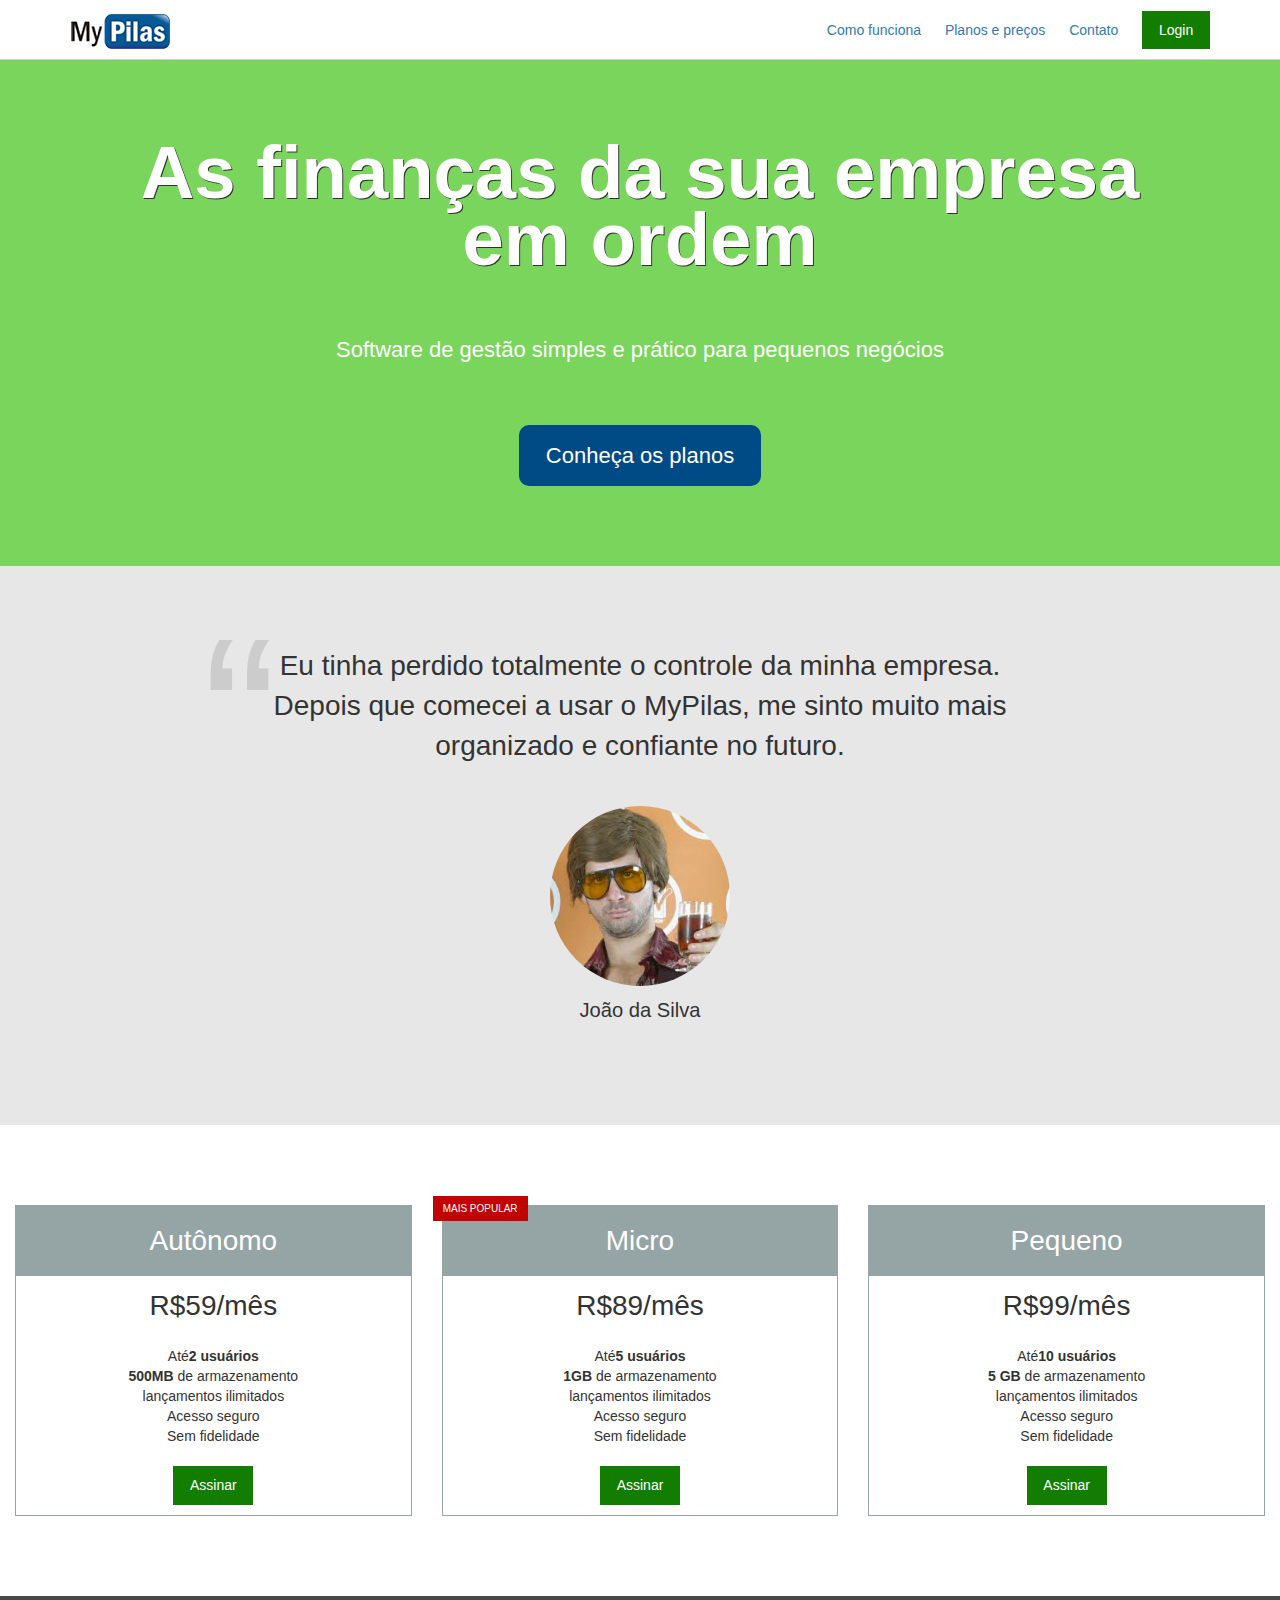
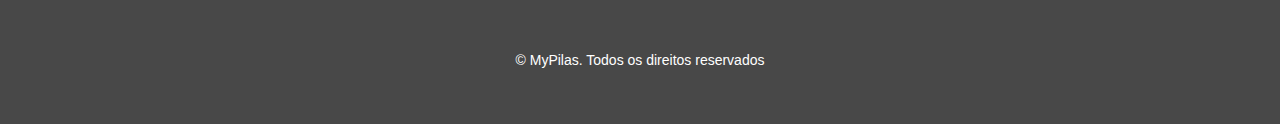
<file: mypilas/index.html>
<!DOCTYPE html>
<html lang="pt-BR">
<head>
	<meta charset="UTF-8">
	<meta name="viewport" content="width=device-width, initial-scale=1">

	<title>MyPilas</title>

	<link rel="stylesheet" href="css/bootstrap-grid.min.css">
	<link rel="stylesheet" href="css/base.css">
	<link rel="stylesheet" href="css/layout.css">
	<link rel="stylesheet" href="css/componentes.css">
</head>
<body>

	<header class="layout-cabecalho layout-cabecalho--home">
		<div class="container">
			<nav class="navegacao">
				<img src="imagens/logo.png" width="100" height="35" alt="MyPilas">
				<div class="navegacao__menu">
					<button class="botao-chaveador js-botao-chaveador"></button>
					<ul class="menu js-menu">
						<li class="menu__item">
							<a href="#planos">Como funciona</a>
						</li>
						<li class="menu__item">
							<a href="#planos">Planos e preços</a>
						</li>
						<li class="menu__item">
							<a href="#planos">Contato</a>
						</li>
						<li class="menu__item menu__item--botao">
							<a href="#" class="botao botao--login">Login</a>
						</li>
						
					</ul>
				</div>
			</nav>
		</div>

	</header>

	<section class="layout-chamada">
		<div class="container-fluid">
			<div class="chamada">
				<h1 class="chamada__titulo">As finanças da sua empresa em ordem</h1>
				<p class="chamada__subtitulo">Software de gestão simples e prático para pequenos negócios</p>
				<div class="chamada__acao">
					<a href="#planos" class="botao  botao--principal">Conheça os planos</a>
				</div>
				
			</div>
		</div>
		
	</section>

	<div class="layout-depoimento">
		<div class="container-fluid">

			<div class="depoimento">
				<blockquote>
					Eu tinha perdido totalmente o controle da minha empresa.
					Depois que comecei a usar o MyPilas, me sinto muito mais organizado e confiante no futuro.
				</blockquote>

				<div class="depoimento__autor">
					<img src="imagens/joao-da-silva.jpg" width="180" height="180" alt="João da Silva"> 
					<p>João da Silva</p>
				</div>
			</div>
			
		</div>
		
	</div>

	<div id="planos" class="layout-planos">
		<div class="container-fluid">
			<div class="row">
				<div class="col-sm-4">

					<article class="plano">
						<h2 class="plano__cabecalho">Autônomo</h2>
						<div class="plano__preco">R$59/mês</div>
						<ul class="plano__caracteristicas">
							<li>Até<strong>2 usuários</strong></li>
							<li><strong>500MB</strong> de armazenamento</li>
							<li>lançamentos ilimitados</li>
							<li>Acesso seguro</li>
							<li>Sem fidelidade</li>
						</ul>
						<footer class="plano__rodape">
							<a href="assine.html" class="botao botao--assinar">Assinar</a>
						</footer>
					</article>

				</div>
				<div class="col-sm-4">

					<article class="plano plano--mais-popular">
						<h2 class="plano__cabecalho">Micro</h2>
						<div class="plano__preco">R$89/mês</div>
						<ul class="plano__caracteristicas">
							<li>Até<strong>5 usuários</strong></li>
							<li><strong>1GB</strong> de armazenamento</li>
							<li>lançamentos ilimitados</li>
							<li>Acesso seguro</li>
							<li>Sem fidelidade</li>
						</ul>
						<footer class="plano__rodape">
							<a href="assine.html" class="botao botao--assinar">Assinar</a>
						</footer>
					</article>

				</div>
				<div class="col-sm-4 ultima-coluna">

					<article class="plano">
						<h2 class="plano__cabecalho">Pequeno</h2>
						<div class="plano__preco">R$99/mês</div>
						<ul class="plano__caracteristicas">
							<li>Até<strong>10 usuários</strong></li>
							<li><strong>5 GB</strong> de armazenamento</li>
							<li>lançamentos ilimitados</li>
							<li>Acesso seguro</li>
							<li>Sem fidelidade</li>
						</ul>
						<footer class="plano__rodape">
							<a href="assine.html" class="botao botao--assinar">Assinar</a>
						</footer>
					</article>

				</div>
			</div>
		</div>
	</div>

	<footer class="layout-rodape">
		<div class="container-fluid">
			<p>&copy; MyPilas. Todos os direitos reservados</p>		
		</div>
	</footer>

	<script src="javascripts/app.js"></script>

</body>
</html>
</file>
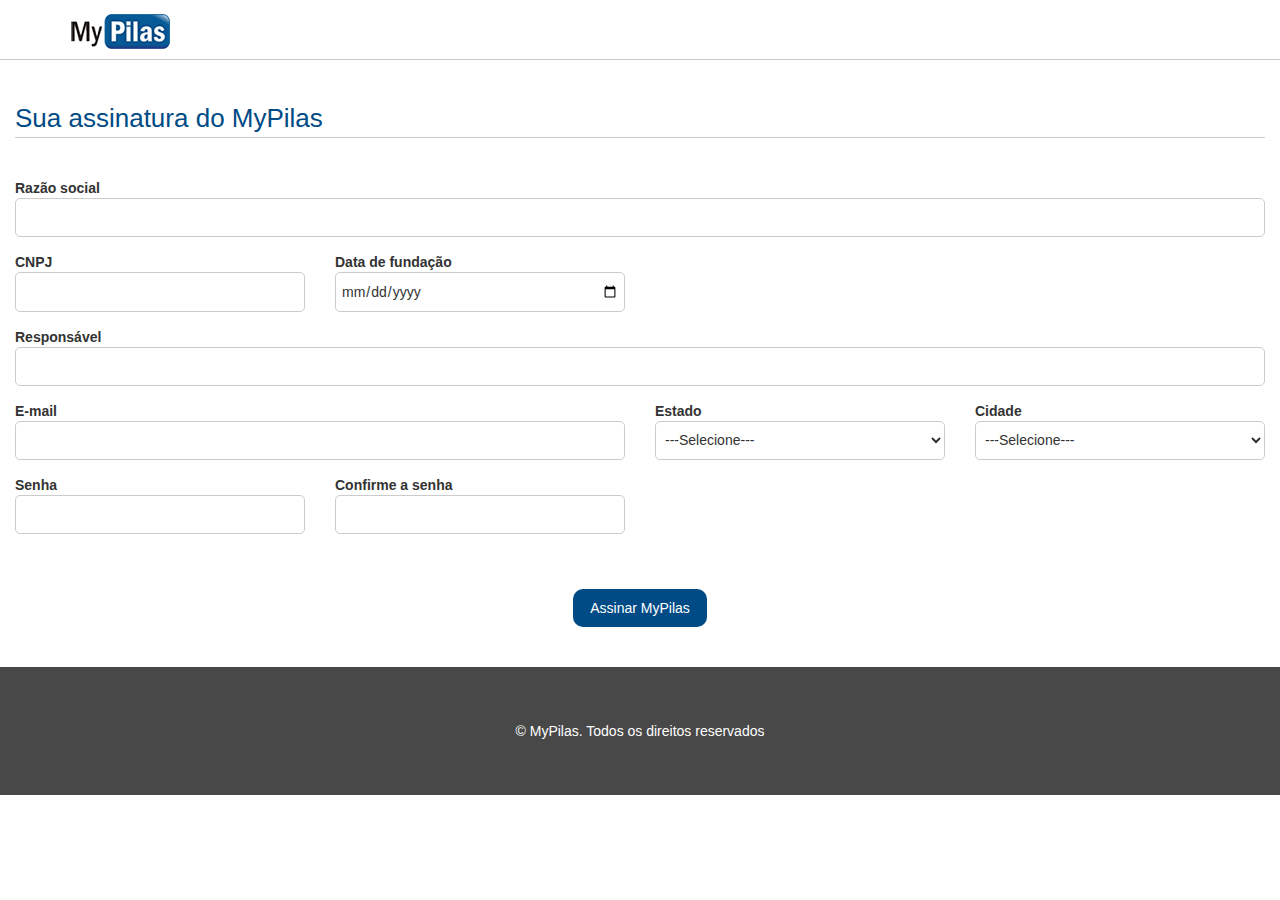
<file: mypilas/assine.html>
<!DOCTYPE html>
<html lang="pt-BR">
<head>
	<meta charset="UTF-8">
	<meta name="viewport" content="width=device-width, initial-scale=1">

	<title>MyPilas</title>

	<link rel="stylesheet" href="css/bootstrap-grid.min.css">
	<link rel="stylesheet" href="css/base.css">
	<link rel="stylesheet" href="css/layout.css">
	<link rel="stylesheet" href="css/componentes.css">
</head>
<body>

	<header class="layout-cabecalho">
		<div class="container">
			<nav class="navegacao navegacao--assinatura">
				<a href="index.html"><img src="imagens/logo.png" width="100" height="35" alt="MyPilas"></a>
			</nav>
		</div>

	</header>

	<main class="layout-assinatura">
		<div class="container-fluid">

			<form action="#" method="post">
				<h1 class="titulo-formulario">
					Sua assinatura do MyPilas</h1>
				<div class="grupo-entrada">
					<label for="razao-social">Razão social</label>
				<input id="razao-social" type="text" class="campo" required> 
				</div>

				<div class="row">
					<div class="col-sm-3">
						<div class="grupo-entrada">
							<label for="cnpj">CNPJ</label>
							<input id="cnpj" type="text" class="campo" required> 
						</div>
					</div>

					<div class="col-sm-3">
						<div class="grupo-entrada">
							<label for="data-nascimento">Data de fundação</label>
							<input id="data-nascimento" type="date" class="campo" required> 
						</div>
					</div>
				</div>

				

				<div class="grupo-entrada">
					<label for="responsavel">Responsável</label>
				<input id="responsavel" type="text" class="campo" required> 
				</div>

				<div class="row">

					<div class="col-sm-6">
						<div class="grupo-entrada">
							<label for="email">E-mail</label>
							<input id="email" type="email" class="campo" required> 
						</div>
					</div>

					<div class="col-sm-3">
						<div class="grupo-entrada">
							<label for="estado">Estado</label>
							<select id="estado" class="campo">
								<option value="0">---Selecione---</option>
								<option value="MG">Minas Gerais</option>
								<option value="SP">São Paulo</option>
								<option value="CE">Ceará</option>
							</select>
						</div>
					</div>

					<div class="col-sm-3">
						<div class="grupo-entrada">
							<label for="cidade">Cidade</label>
							<select id="cidade" class="campo">
								<option value="0">---Selecione---</option>
								<option value="1">Uberlândia</option>
								<option value="2">São Paulo</option>
								<option value="3">Fortaleza</option>
							</select>
						</div>
					</div>
				</div>

				<div class="row">
					<div class="col-sm-3">
						<div class="grupo-entrada">
							<label for="senha">Senha</label>
							<input id="senha" type="password" class="campo" required="true">
						</div>
					</div>

					<div class="col-sm-3">
						<div class="grupo-entrada">
							<label for="confirmacao_senha">Confirme a senha</label>
							<input id="confirmacao_senha" type="password" class="campo" required="true">
						</div>
					</div>
				</div>

				<div style="text-align: center; margin-top: 40px">
					<input type="submit" value="Assinar MyPilas" class="botao botao--principal">
				</div>

			</form>

		</div>
	</main>

	<footer class="layout-rodape">
		<div class="container-fluid">
			<p>&copy; MyPilas. Todos os direitos reservados</p>		
		</div>
	</footer>

</body>
</html>
</file>
<file: mypilas/css/base.css>
html {
	font-size: 62,5%;
}

body{
	margin: 0;

	font-family: Arial, Helvetica, sans-serif;
	font-size: 14px;
}
</file>
<file: mypilas/css/layout.css>
.layout-cabecalho {
	height: 60px;
	line-height: 60px;
	border-bottom: 1px solid #ccc;
}

.layout-cabecalho--home {
	background-color: #fff;
	position: fixed;
	top: 0;
	left: 0;
	right: 0;
	z-index: 9999;

}

.layout-planos {
	padding: 80px 0px;
}

.layout-chamada {
	padding: 80px 0;
	margin-top: 60px;

	background-color: #7ad55c
}

.layout-depoimento {
	padding: 80px 0;
	background-color: #e7e7e7;
}

.layout-rodape {
	padding: 40px 0;

	background-color: #484848;

	color: #fff;
	text-align: center;;
}

@media(max-width: 767px){
	.layout-planos .row > div:not(.ultima-coluna) {
		margin-bottom: 40px;
	}
}

.layout-assinatura {
	padding: 40px 0;
}
</file>
<file: mypilas/css/componentes.css>
/*----------------------------*\
	PLANO
/*----------------------------*/
.plano {
	position: relative;
	padding: 10px;
	border: 1px solid #95a4a5;

	font-size: 1.4rem; /* 14px */
}

.plano--mais-popular::after {
	position: absolute;
	top: -10px;
	left: -10px;

	padding: 0 10px;

	background-color: #c20303;
	color: #fff;

	font-size: 0.7142em;
	line-height: 2.5;

	content: "MAIS POPULAR";
}

.plano__cabecalho{
	background-color: #95a4a5; 
	color: #fff;
	text-align: center;
	line-height: 2.5;
	margin: -10px;
	font-weight: normal;
	font-size: 2em;
} 

.plano__preco {
	text-align: center;
	font-size: 2em;
	margin: 20px 0;
}

.plano__caracteristicas {
	list-style: none;
	padding: 0;
	margin: 20px 0;

	font-size: 1em;
}

.plano__caracteristicas >li {
	text-align: center;
}

.plano__rodape  {
	text-align: center;
}

/*----------------------------*\
	BOTÃO
/*----------------------------*/

.botao {
	display: inline-block;
	padding: 0.8em 1.2em;

	background-color: #bbb;
	color: white;
	border: none;

	line-height: normal;
	font-size: 1em;
	text-decoration: none; 
}

.botao:hover, .botao:focus {
	background-color: #aaa;
	text-decoration: none;
	color: #fff;
}

.botao--assinar, .botao--login {
	background-color: #127d00;
}

.botao--assinar:hover, .botao--assinar:focus,
.botao--login:hover, .botao--login:focus {
	background-color: #0e6400;
}

.botao--principal {
	border-radius: 10px;

	background-color: #004b86;

}

.botao--principal:hover, .botao--principal:focus {
	background-color: #003b6a;
}

/*----------------------------*\
	CHAMADA
/*----------------------------*/

.chamada {
	font-size: 1.6rem;
	text-align: center;
}

.chamada__titulo {
	margin: 0;

	color: #fff;

	font-size: 3.375em;
	line-height: 0.9;
	text-shadow: 1px 1px #313131
}

.chamada__subtitulo {
	margin: 60px 0;

	color: #fff;

	font-size: 1em;
}

.chamada__acao {
	font-size: 1em;
}

@media(min-width: 992px) {
	.chamada {
		padding-left: 10%;
		padding-right: 10%;

		font-size: 2.2rem;
	}
}

/*----------------------------*\
	DEPOIMENTO
/*----------------------------*/

.depoimento {
	font-size: 2.2rem;
}

@media(min-width: 992px){
	.depoimento {
		padding-left: 15%;
		padding-right: 15%;

		font-size: 2.8rem;
	}
}

.depoimento > blockquote {
	position: relative;
	margin: 0;
	padding: 0 60px;

	text-align: center;;
	font-size: 1em;
}

.depoimento > blockquote::before {
	position: absolute;
	left: 0;
	top: -0.4em;

	color: #ccc;

	font-size: 8em;

	content: "\201C";
}

.depoimento__autor {
	margin-top: 40px;

	text-align: center;
	font-size: 0.72em;
}

.depoimento__autor >img {
	border-radius: 50%;
}

.depoimento__autor >p {
	margin-top: 10px;
}

/*----------------------------*\
	NAVEGAÇÃO
/*----------------------------*/

.navegacao{

}

.navegacao__menu {
	float: right;
}

/*----------------------------*\
	BOTÃO CHAVEADOR
/*----------------------------*/

.botao-chaveador {
	width: 24px;
	height: 24px;
	border: 0;

	background-color: none;
	background-image: url("../imagens/bars.png");

	outline: none;
}

@media(min-width: 992px) {
	.botao-chaveador {
		display: none;
	}
}

/*----------------------------*\
	MENU
/*----------------------------*/

.menu {
	margin: 0;

	font-size: 1.4rem;

	list-style: none;

}

@media(max-width: 991px){

	.menu {
		position: fixed;
		top: 0;
		left: 0;
		bottom: 0;

		display: none;
		width: 200px;
		padding:20px;
		border-right: 1px solid #eee;

		background-color: #fbfbfb;
	}

	.menu--exibindo {
		display: block;
	}

	.menu__item {
		display: block;

		line-height: 3;
	}

	.menu__item--botao {
		margin-top: 20px;
	}
}

@media(min-width: 992px){
	.menu__item {
		display: inline-block;
		padding-right: 20px;
	}

	.menu__item:last-of-type {
		padding-right: 0px;
	}
}

/*----------------------------*\
	TITULO FORMULÁRIO
/*----------------------------*/

.titulo-formulario {
	margin: 0;
	margin-bottom: 40px;

	border-bottom: 1px solid #ccc;

	font-size: 2.6rem;
	font-weight: normal;
	color: #004b86;
}

/*----------------------------*\
      BRUPO-ENTRADA
/*----------------------------*/

.grupo-entrada {
	margin-bottom: 15px;
}
.grupo-entrada >label {
	display: block;

	font-weight: bold;
}

/*----------------------------*\
      CAMPO
/*----------------------------*/

.campo {
	display: block;
	width: 100%;
	height: 2.8em;

	padding: 5px;
	border: 1px solid #ccc;
	border-radius: 5px;

	background-color: #fff;

	font-size: 1.4rem;
}
</file>
